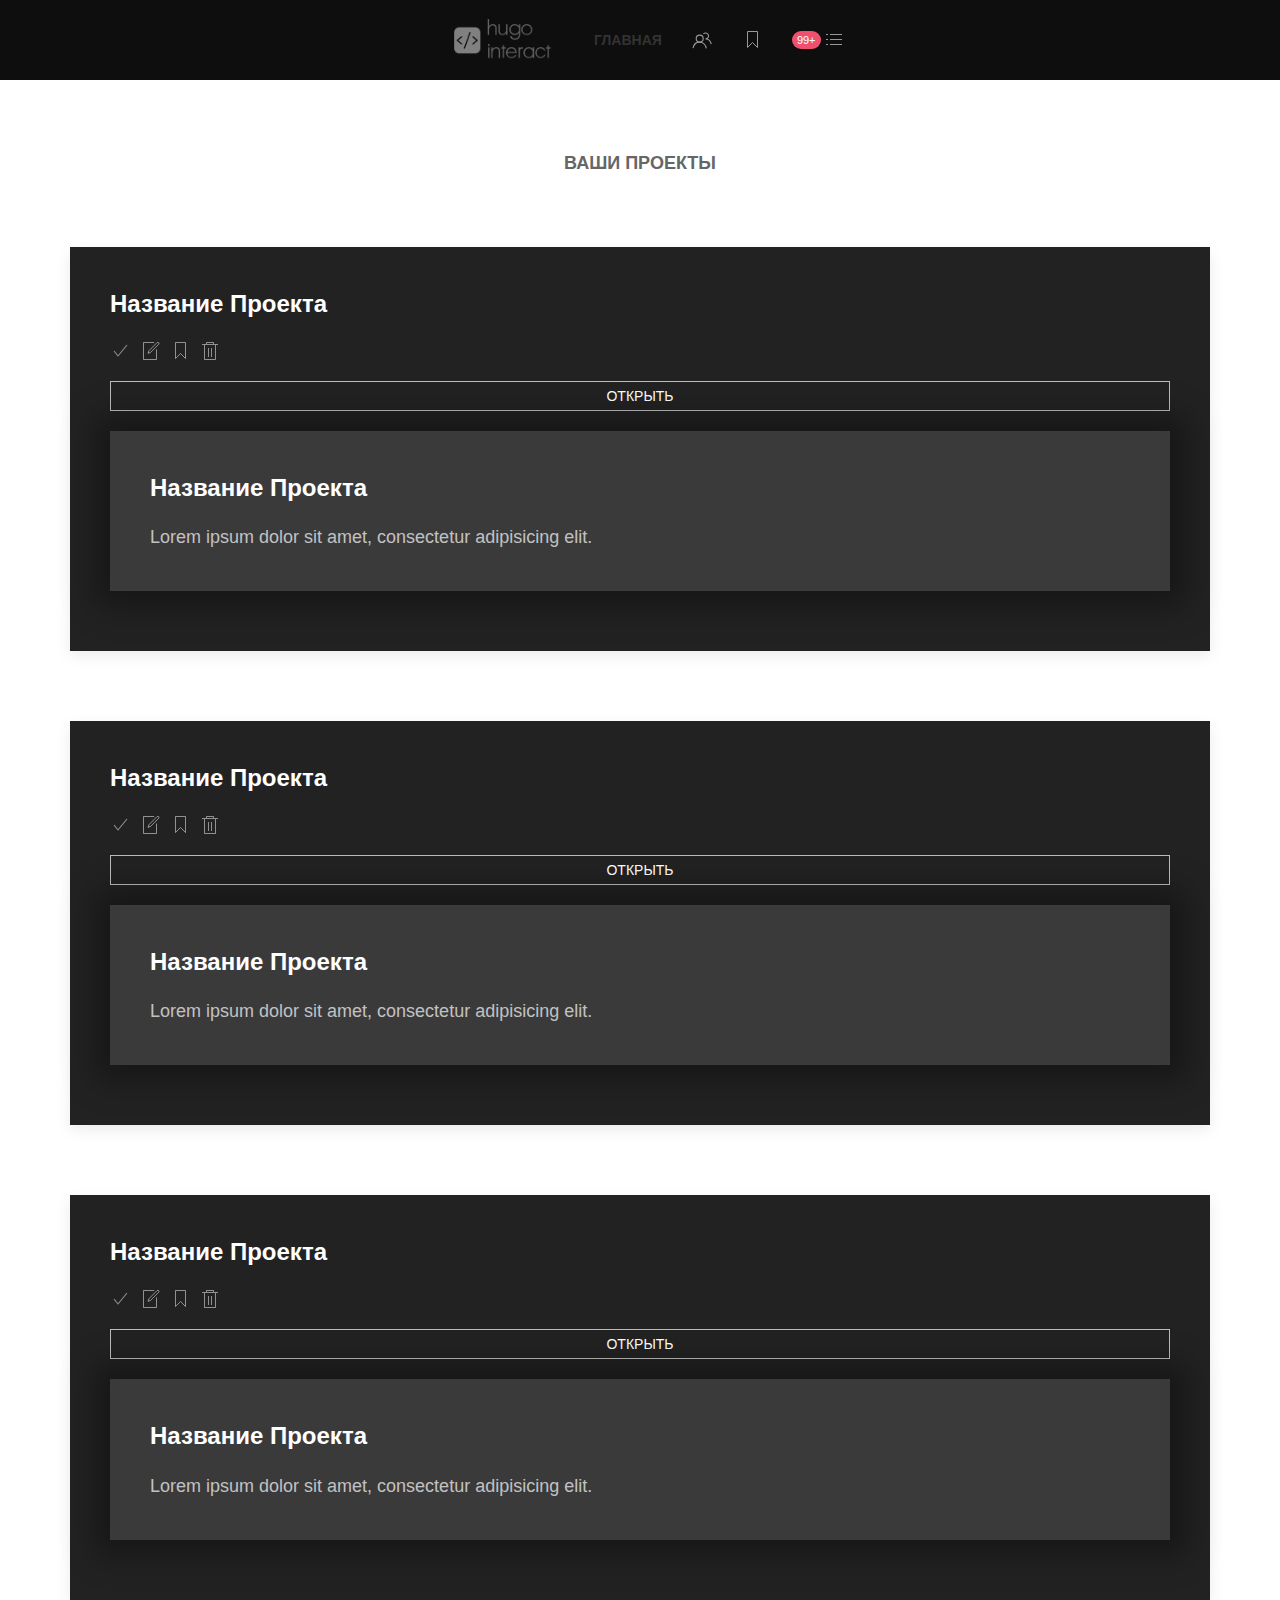
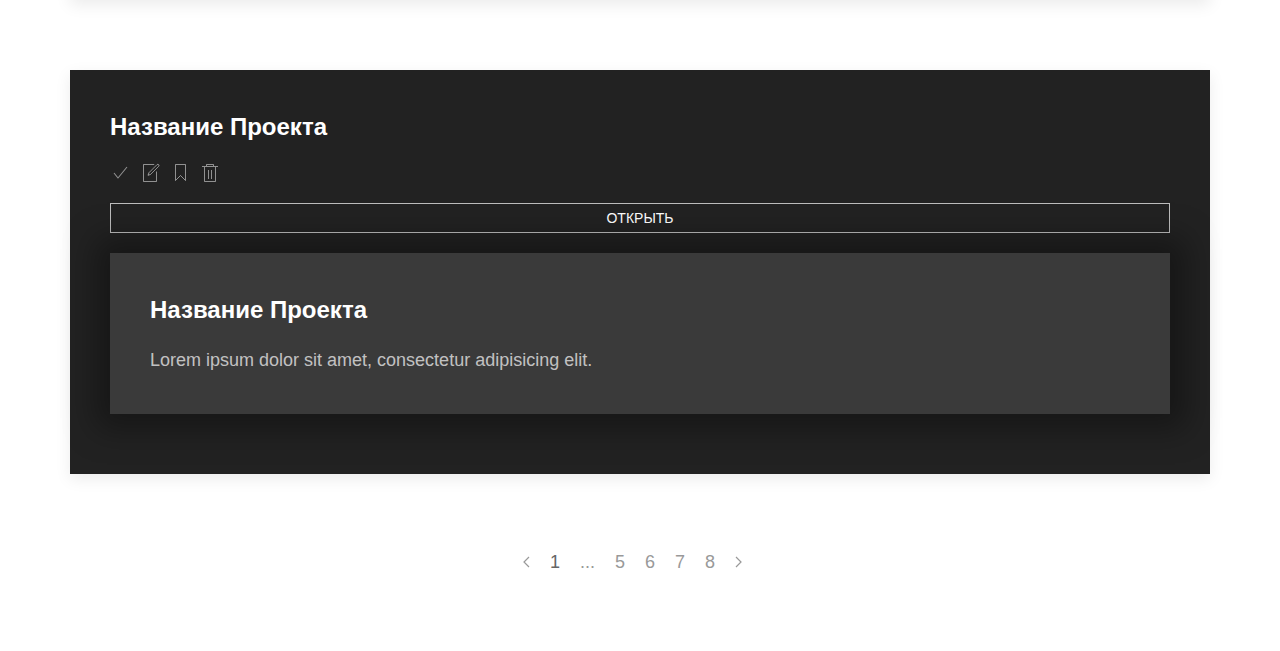
<file: index.html>
<!DOCTYPE html>
<html lang="en">
<head>
    <meta charset="UTF-8">
    <title>BFC</title>
    <meta name="viewport" content="width=device-width, initial-scale=1.0">
    <link rel="stylesheet" href="css/style.css">
    <link rel="stylesheet" href="css/uikit.min.css"/>
    <script src="js/uikit.min.js"></script>
    <script src="js/uikit-icons.min.js"></script>
<!--    <link type="image/x-icon" rel="shortcut icon" href="img/logo.png">-->

    <!-- UIkit CSS -->
<!--     <link rel="stylesheet" href="https://cdnjs.cloudflare.com/ajax/libs/uikit/[uikit-version]/css/uikit.min.css"/> -->

    <!-- UIkit JS -->
<!--     <script src="https://cdnjs.cloudflare.com/ajax/libs/uikit/[uikit-version]/js/uikit.min.js"></script>
    <script src="https://cdnjs.cloudflare.com/ajax/libs/uikit/[uikit-version]/js/uikit-icons.min.js"></script> -->
</head>


<body>

    <div class="site-navigate">
        <nav class="uk-navbar-container-one" uk-navbar>
            <div class="uk-navbar-center">
                <ul class="uk-navbar-nav">
                    <a class="uk-navbar-item logo"><img src="img/logo.png"></a>
                    <li class="uk-active">
                        <a href="#"><b>Главная</b></a>
                    </li>

                    <li>
                        <a href="#" class="uk-icon-link" uk-icon="users"></a>
                    </li>

                    <li>
                        <a href="#" class="uk-icon-link" uk-icon="bookmark"></a>
                    </li>

                    <li>
                        <a href="#" class="uk-icon-link" uk-icon="list"><span class="uk-badge uk-label-danger">99+</span></a>
                        <div class="uk-navbar-dropdown" uk-dropdown="pos: top-left">
                            <ul class="uk-nav uk-navbar-dropdown-nav">
<!--                                class="uk-active"-->
                                <li><a href="#"><b>Настройки</b></a></li>
                                <li><a href="#"><b> Уведомления </b><span class="uk-badge uk-label-danger"><b>99+</b></span></a></li>
                                <li><a href="#"><b>Что-то еще...</b></a></li>
                            </ul>
                        </div>
                    </li>

                </ul>
            </div>
        </nav>
    </div>
    <div class="uk-grid-column-small uk-grid-row-large uk-child-width-6-1@s uk-text-center uk-padding-large" uk-grid>
        <div> <b>ВАШИ ПРОЕКТЫ</b> </div>
        <div>
            <div class="uk-card uk-card-secondary uk-card-hover uk-card-body uk-light uk-text-left">
                <h3><b>Название Проекта</b></h3>
                    <div class="uk-grid-row-small uk-child-width-1-2@l">
                    <ul class="uk-iconnav uk-text-right">
                        <li><a href="#" uk-icon="icon: check"></a></li>
                        <li><a href="#" uk-icon="icon: file-edit"></a></li>
                        <li><a href="#" uk-icon="icon: bookmark"></a></li>
                        <li><a href="#" uk-icon="icon: trash"></a></li>
                    </ul>
                        <button class="uk-button uk-button-default uk-button-small uk-margin-top uk-width">Открыть</button>
                    </div>
                <p>
                    <div class="uk-card uk-card-body secondary-info-card uk-text-left">
                        <h3 class="uk-card-title"><b>Название Проекта</b></h3>
                        <p>Lorem ipsum dolor sit amet, consectetur adipisicing elit.</p>
                    </div>
                </p>
            </div>
        </div>
        <div>
            <div class="uk-card uk-card-secondary uk-card-hover uk-card-body uk-light uk-text-left">
                <h3><b>Название Проекта</b></h3>
                    <div class="uk-grid-row-small uk-child-width-1-2@l">
                    <ul class="uk-iconnav uk-text-right">
                        <li><a href="#" uk-icon="icon: check"></a></li>
                        <li><a href="#" uk-icon="icon: file-edit"></a></li>
                        <li><a href="#" uk-icon="icon: bookmark"></a></li>
                        <li><a href="#" uk-icon="icon: trash"></a></li>

                    </ul>
                        <button class="uk-button uk-button-default uk-button-small uk-margin-top uk-width">Открыть</button>
                    </div>
                <p>
                    <div class="uk-card uk-card-body secondary-info-card uk-text-left">
                        <h3 class="uk-card-title"><b>Название Проекта</b></h3>
                        <p>Lorem ipsum dolor sit amet, consectetur adipisicing elit.</p>
                    </div>
                </p>
            </div>
        </div>
        <div>
            <div class="uk-card uk-card-secondary uk-card-hover uk-card-body uk-light uk-text-left">
                <h3><b>Название Проекта</b></h3>
                    <div class="uk-grid-row-small uk-child-width-1-2@l">
                    <ul class="uk-iconnav uk-text-right">
                        <li><a href="#" uk-icon="icon: check"></a></li>
                        <li><a href="#" uk-icon="icon: file-edit"></a></li>
                        <li><a href="#" uk-icon="icon: bookmark"></a></li>
                        <li><a href="#" uk-icon="icon: trash"></a></li>

                    </ul>
                        <button class="uk-button uk-button-default uk-button-small uk-margin-top uk-width">Открыть</button>
                    </div>
                <p>
                    <div class="uk-card uk-card-body secondary-info-card uk-text-left">
                        <h3 class="uk-card-title"><b>Название Проекта</b></h3>
                        <p>Lorem ipsum dolor sit amet, consectetur adipisicing elit.</p>
                    </div>
                </p>
            </div>
        </div>
        <div>
            <div class="uk-card uk-card-secondary uk-card-hover uk-card-body uk-light uk-text-left">
                <h3><b>Название Проекта</b></h3>
                    <div class="uk-grid-row-small uk-child-width-1-2@l">
                    <ul class="uk-iconnav uk-text-right">
                        <li><a href="#" uk-icon="icon: check"></a></li>
                        <li><a href="#" uk-icon="icon: file-edit"></a></li>
                        <li><a href="#" uk-icon="icon: bookmark"></a></li>
                        <li><a href="#" uk-icon="icon: trash"></a></li>

                    </ul>
                        <button class="uk-button uk-button-default uk-button-small uk-margin-top uk-width">Открыть</button>
                    </div>
                <p>
                    <div class="uk-card uk-card-body secondary-info-card uk-text-left">
                        <h3 class="uk-card-title"><b>Название Проекта</b></h3>
                        <p>Lorem ipsum dolor sit amet, consectetur adipisicing elit.</p>
                    </div>
                </p>
            </div>
        </div>
        <ul class="uk-pagination uk-flex-center" uk-margin>
            <li><a href="#"><span uk-pagination-previous></span></a></li>
            <li class="uk-active"><a href="#">1</a></li>
            <li class="uk-disabled"><span>...</span></li>
            <li><a href="#">5</a></li>
            <li><a href="#">6</a></li>
            <li><span>7</span></li>
            <li><a href="#">8</a></li>
            <li><a href="#"><span uk-pagination-next></span></a></li>
        </ul>
    </div>
    <script src="https://telegram.org/js/telegram-web-app.js"></script>
</body>
</html>
</file>
<file: css/style.css>
body {
	margin: 0;
	padding: 0;
	font-size: 18px;
	user-select: none;
	max-width: 2000px;
	max-height: 2500px;
	color: var(--tg-theme-text-color);
	background: var(--tg-theme-bg-color);
    /*background: rgb(56,56,56);*/
    /*background: linear-gradient(355deg, rgba(56,56,56,1) 20%, rgba(34,34,34,1) 82%);*/
}

.uk-navbar-container-one{
	background-color: #0e0e0e;
}

.secondary-info-card{
	background-color: #3a3a3a;
	-webkit-box-shadow: 1px 0px 30px 15px rgba(0, 0, 0, 0.35);
	-moz-box-shadow: 1px 0px 30px 15px rgba(0, 0, 0, 0.35);
	box-shadow: 1px 0px 30px 15px rgba(0, 0, 0, 0.35);
}

.logo{
	width: 128px;
}
</file>
